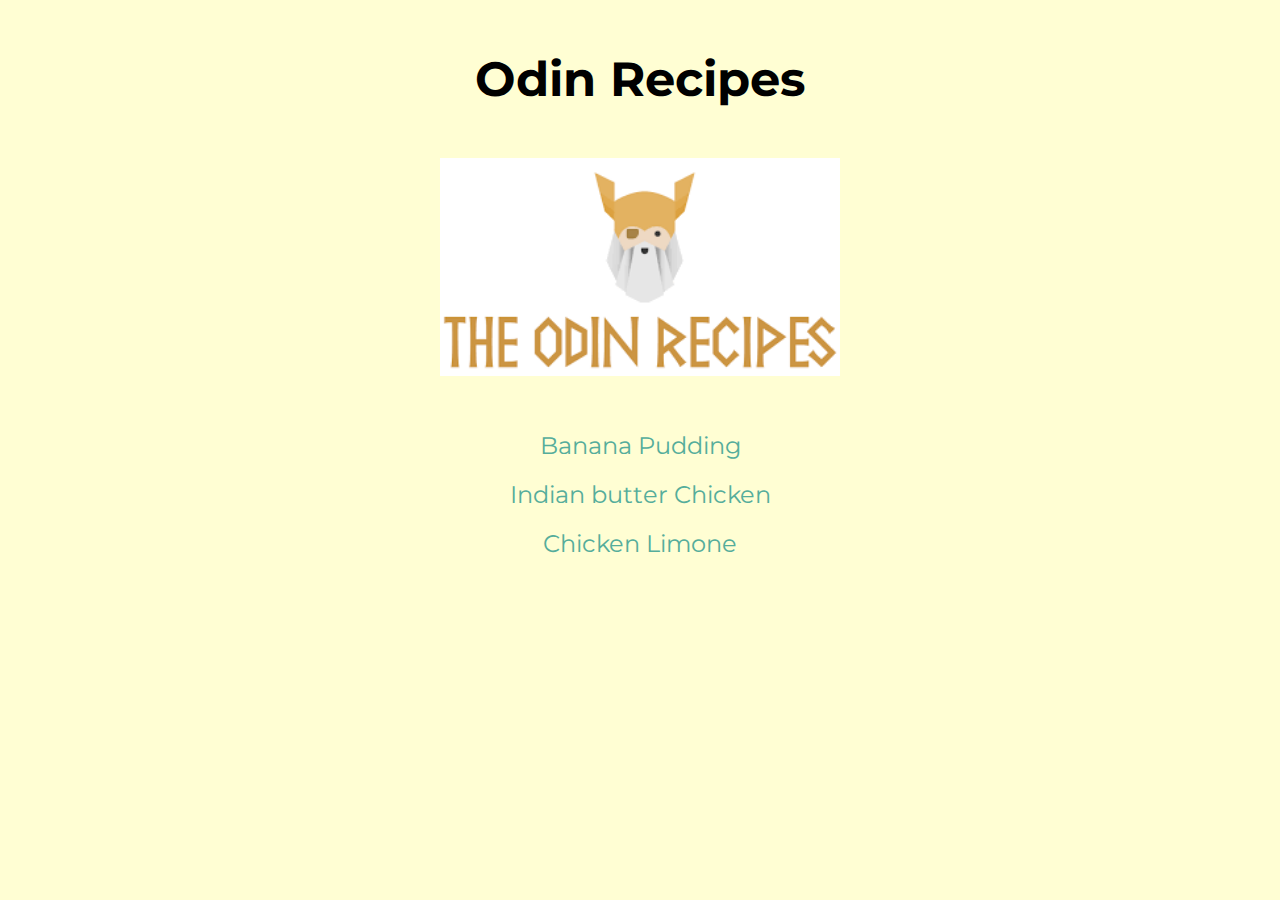
<file: index.html>
<!DOCTYPE html>
<html lang="en">
<head>
    <meta charset="UTF-8">
    <meta name="viewport" content="width=device-width, initial-scale=1.0">
    <title>Odin Recipes</title>
    <link rel="stylesheet" href="./style.css">
</head>
<body>
    <div class="container">
        <h1>Odin Recipes</h1>
        <img src="./images/odin_recipes.png" alt="odin logo" class="logo">
        <ul>
            <li><a href="./recipes/banana-pudding.html">Banana Pudding</a></li>
    
            <li><a href="./recipes/indian-butter-chicken.html">Indian butter Chicken</a></li>
    
            <li><a href="./recipes/chicken-limone.html">Chicken Limone</a></li>
        </ul>
    </div>
  
</body>
</html>
</file>
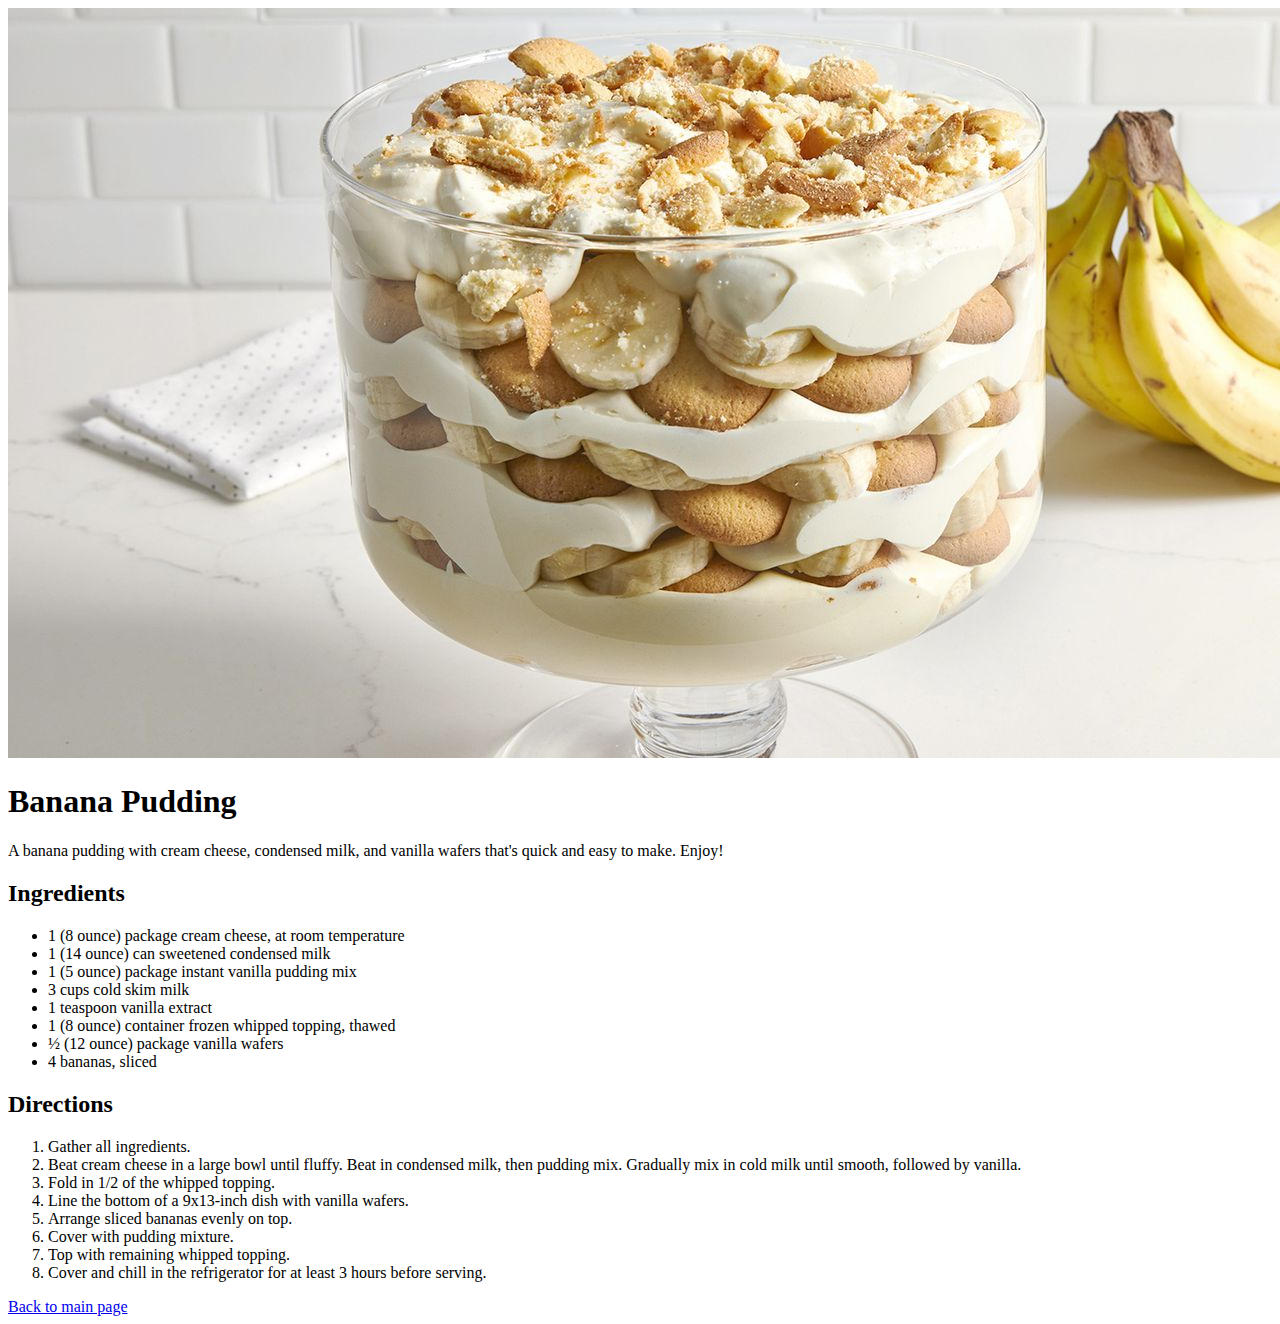
<file: recipes/banana-pudding.html>
<!DOCTYPE html>
<html lang="en">
<head>
    <meta charset="UTF-8">
    <meta name="viewport" content="width=device-width, initial-scale=1.0">
    <title>Banana Pudding</title>
</head>
<body>
    <img src="../images/banana-pudding.jpg" alt="banana-pudding">
    <h1>Banana Pudding</h1>
    <P>A banana pudding with cream cheese, condensed milk, and vanilla wafers that's quick and easy to make. Enjoy!</P>
    <h2>Ingredients</h2>
    <ul>
        <li>1 (8 ounce) package cream cheese, at room temperature</li>
        <li>1 (14 ounce) can sweetened condensed milk</li>
        <li>1 (5 ounce) package instant vanilla pudding mix</li>
        <li>3 cups cold skim milk</li>
        <li>1 teaspoon vanilla extract</li>
        <li>1 (8 ounce) container frozen whipped topping, thawed</li>
        <li>½ (12 ounce) package vanilla wafers</li>
        <li>4 bananas, sliced</li>
    </ul>
    <h2>Directions</h2>
    <ol>
        <li>Gather all ingredients.</li>
        <li>Beat cream cheese in a large bowl until fluffy. Beat in condensed milk, then pudding mix. Gradually mix in cold milk until smooth, followed by vanilla.</li>
        <li>Fold in 1/2 of the whipped topping.</li>
        <li>Line the bottom of a 9x13-inch dish with vanilla wafers.</li>
        <li>Arrange sliced bananas evenly on top.</li>
        <li>Cover with pudding mixture.</li>
        <li>Top with remaining whipped topping.</li>
        <li>Cover and chill in the refrigerator for at least 3 hours before serving.</li>
    </ol>
    <footer>
        <a href="../index.html">Back to main page</a>
    </footer>
</body>
</html>
</file>
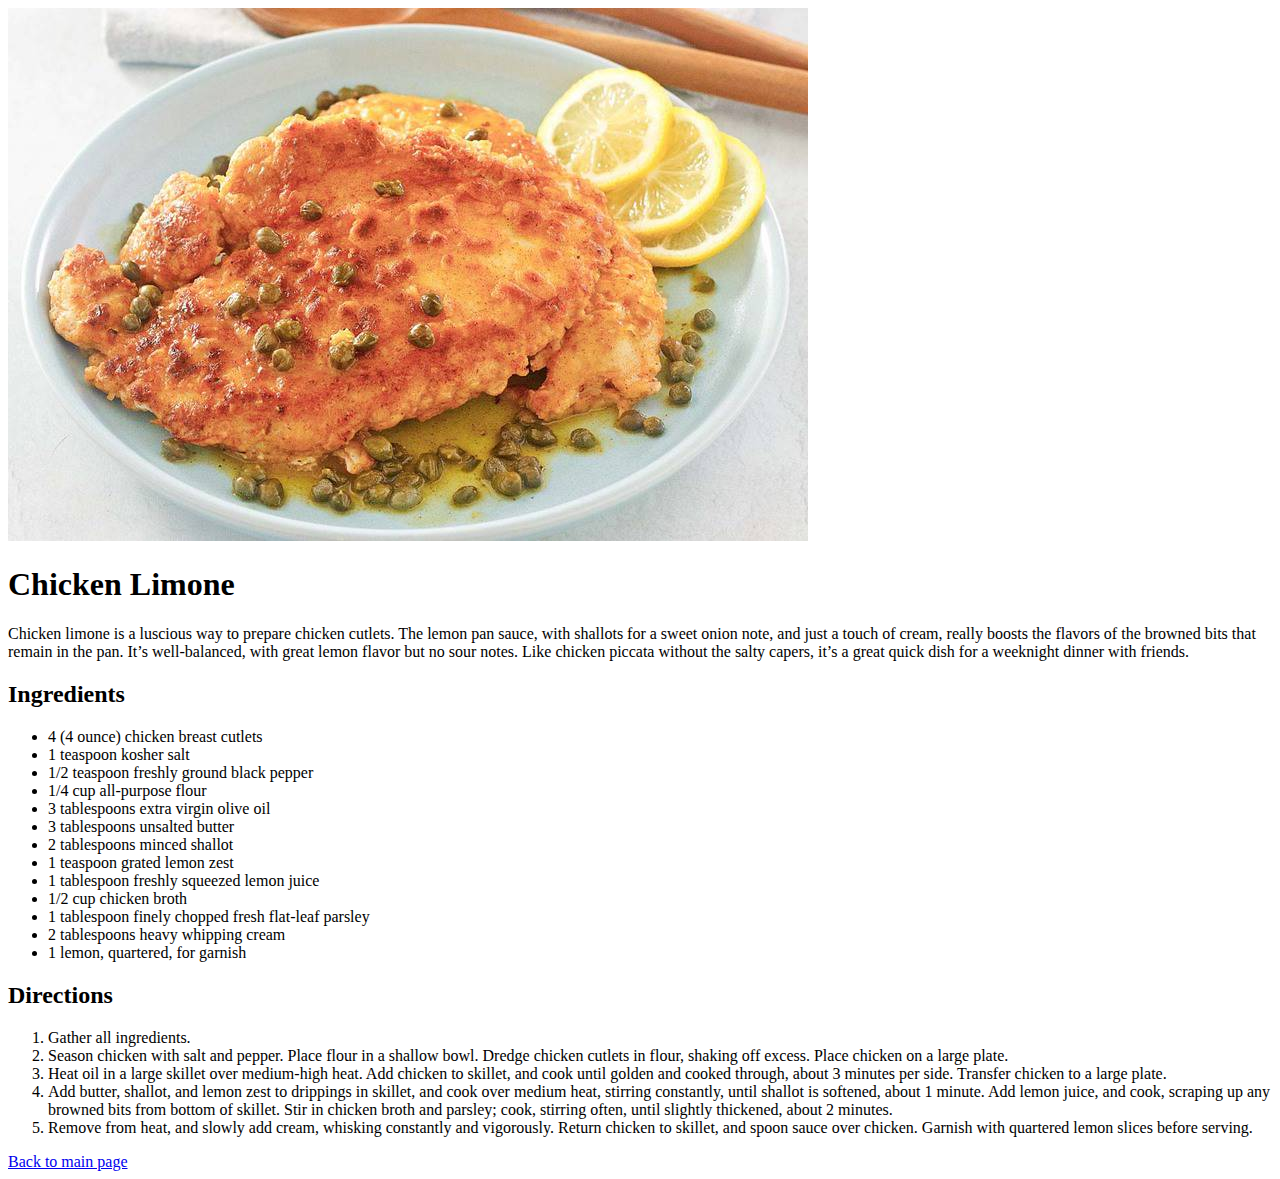
<file: recipes/chicken-limone.html>
<!DOCTYPE html>
<html lang="en">
  <head>
    <meta charset="UTF-8" />
    <meta name="viewport" content="width=device-width, initial-scale=1.0" />
    <title>Chicken Limone</title>
  </head>
  <body>
    <img src="../images/Chicken-Limone.jpg" alt="chicken limone" />
    <h1>Chicken Limone</h1>
    <p>
      Chicken limone is a luscious way to prepare chicken cutlets. The lemon pan
      sauce, with shallots for a sweet onion note, and just a touch of cream,
      really boosts the flavors of the browned bits that remain in the pan. It’s
      well-balanced, with great lemon flavor but no sour notes. Like chicken
      piccata without the salty capers, it’s a great quick dish for a weeknight
      dinner with friends.
    </p>
    <h2>Ingredients</h2>
    <ul>
      <li>4 (4 ounce) chicken breast cutlets</li>
      <li>1 teaspoon kosher salt</li>
      <li>1/2 teaspoon freshly ground black pepper</li>
      <li>1/4 cup all-purpose flour</li>
      <li>3 tablespoons extra virgin olive oil</li>
      <li>3 tablespoons unsalted butter</li>
      <li>2 tablespoons minced shallot</li>
      <li>1 teaspoon grated lemon zest</li>
      <li>1 tablespoon freshly squeezed lemon juice</li>
      <li>1/2 cup chicken broth</li>
      <li>1 tablespoon finely chopped fresh flat-leaf parsley</li>
      <li>2 tablespoons heavy whipping cream</li>
      <li>1 lemon, quartered, for garnish</li>
    </ul>
    <h2>Directions</h2>
    <ol>
      <li>Gather all ingredients.</li>
      <li>
        Season chicken with salt and pepper. Place flour in a shallow bowl.
        Dredge chicken cutlets in flour, shaking off excess. Place chicken on a
        large plate.
      </li>
      <li>
        Heat oil in a large skillet over medium-high heat. Add chicken to
        skillet, and cook until golden and cooked through, about 3 minutes per
        side. Transfer chicken to a large plate.
      </li>
      <li>
        Add butter, shallot, and lemon zest to drippings in skillet, and cook
        over medium heat, stirring constantly, until shallot is softened, about
        1 minute. Add lemon juice, and cook, scraping up any browned bits from
        bottom of skillet. Stir in chicken broth and parsley; cook, stirring
        often, until slightly thickened, about 2 minutes.
      </li>
      <li>
        Remove from heat, and slowly add cream, whisking constantly and
        vigorously. Return chicken to skillet, and spoon sauce over chicken.
        Garnish with quartered lemon slices before serving.
      </li>
    </ol>
    <footer>
      <a href="../index.html">Back to main page</a>
    </footer>
  </body>
</html>
</file>
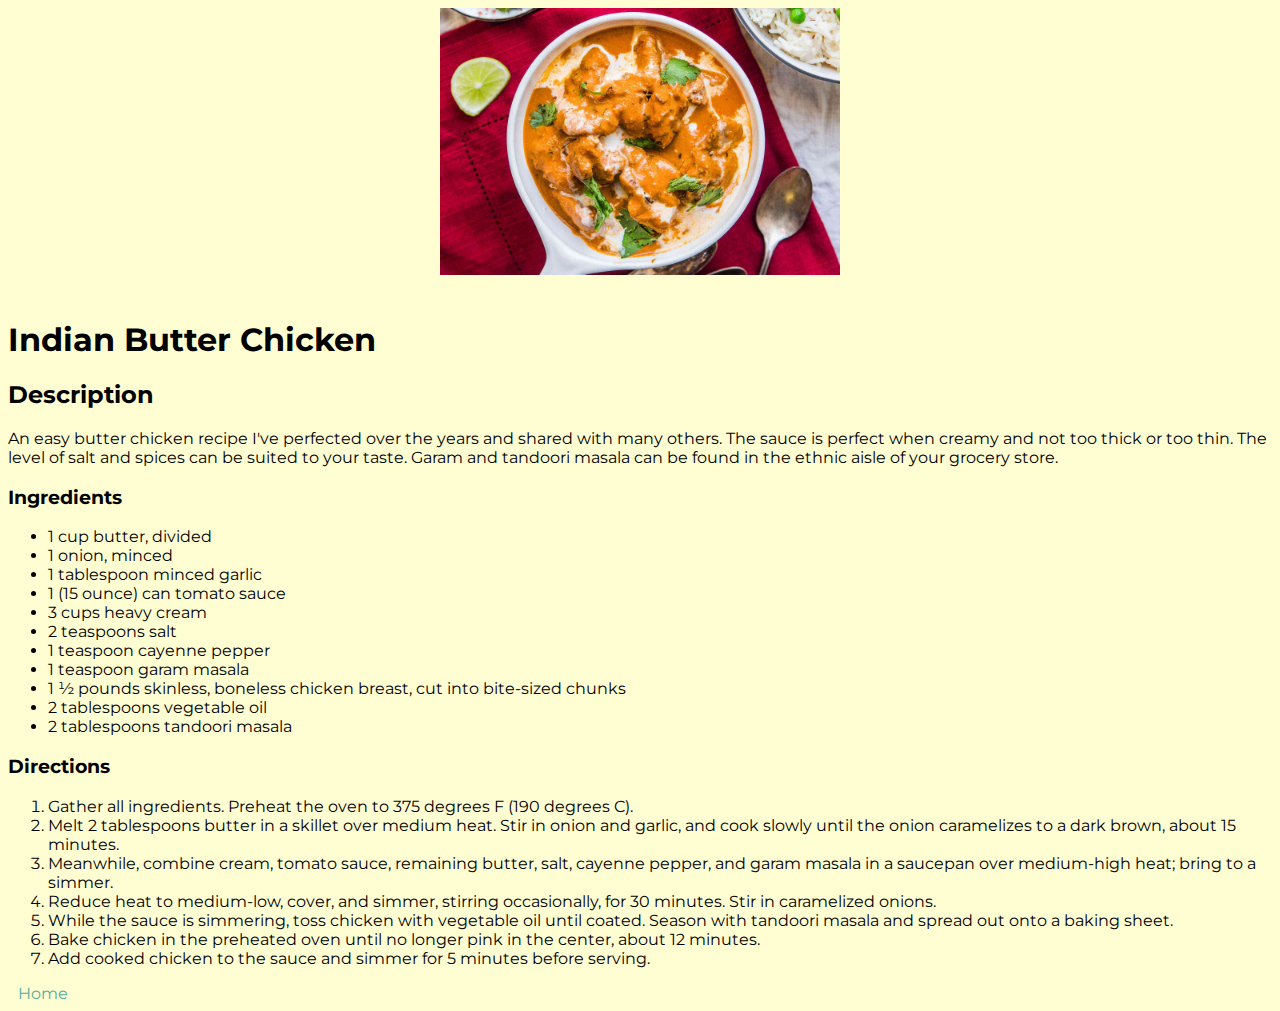
<file: recipes/indian-butter-chicken.html>
<!DOCTYPE html>
<html lang="en">
  <head>
    <meta charset="UTF-8" />
    <meta name="viewport" content="width=device-width, initial-scale=1.0" />
    <title>Indian Butter Chicken</title>
    <link rel="stylesheet" href="../recipes/style.css">
  </head>
  <body>
    <img src="../images/butter-chicken.jpeg" alt="Indian-butter-chicken" />
    <h1>Indian Butter Chicken</h1>
    <h2>Description</h2>
    <p>
      An easy butter chicken recipe I've perfected over the years and shared
      with many others. The sauce is perfect when creamy and not too thick or
      too thin. The level of salt and spices can be suited to your taste. Garam
      and tandoori masala can be found in the ethnic aisle of your grocery
      store.
    </p>
    <h3>Ingredients</h3>
    <ul>
      <li>1 cup butter, divided</li>
      <li>1 onion, minced</li>
      <li>1 tablespoon minced garlic</li>
      <li>1 (15 ounce) can tomato sauce</li>
      <li>3 cups heavy cream</li>
      <li>2 teaspoons salt</li>
      <li>1 teaspoon cayenne pepper</li>
      <li>1 teaspoon garam masala</li>
      <li>
        1 ½ pounds skinless, boneless chicken breast, cut into bite-sized chunks
      </li>
      <li>2 tablespoons vegetable oil</li>
      <li>2 tablespoons tandoori masala</li>
    </ul>
    <h3>Directions</h3>
    <ol>
      <li>
        Gather all ingredients. Preheat the oven to 375 degrees F (190 degrees
        C).
      </li>
      <li>
        Melt 2 tablespoons butter in a skillet over medium heat. Stir in onion
        and garlic, and cook slowly until the onion caramelizes to a dark brown,
        about 15 minutes.
      </li>
      <li>
        Meanwhile, combine cream, tomato sauce, remaining butter, salt, cayenne
        pepper, and garam masala in a saucepan over medium-high heat; bring to a
        simmer.
      </li>
      <li>
        Reduce heat to medium-low, cover, and simmer, stirring occasionally, for
        30 minutes. Stir in caramelized onions.
      </li>
      <li>
        While the sauce is simmering, toss chicken with vegetable oil until
        coated. Season with tandoori masala and spread out onto a baking sheet.
      </li>
      <li>
        Bake chicken in the preheated oven until no longer pink in the center,
        about 12 minutes.
      </li>
      <li>
        Add cooked chicken to the sauce and simmer for 5 minutes before serving.
      </li>
    </ol>
    <footer>
      <a href="../index.html">Home</a>
    </footer>
  </body>
</html>
</file>
<file: style.css>
@import url('https://fonts.googleapis.com/css2?family=Montserrat:ital,wght@0,100..900;1,100..900&display=swap');

* {
    margin: 0;
    padding: 0;
    box-sizing: border-box;
}

body {
    font-family: "Montserrat", sans-serif;
    background-color: #FFFED3;
}

h1 {
    font-size: 3rem;
    text-align: center;
    margin: 50px
}


ul > li {
    list-style: none;
    font-size: 1.5rem;
    text-align: center;
    padding: 10px;
}

.logo {
    display: block;
    margin: auto;
    margin-bottom: 45px;
    width: 400px;
}

a {
    margin: 10px;
    padding: 10px;
    color: black;
    text-decoration: none;
    text-align: center;
    gap: 5px;
}

a:link {
    color: #55AD9B;
}

a:visited {
    color: #01204E;
}

a:hover {
    color: #40A578;
}

a:active {
    color: #C73659;
}
</file>
<file: recipes/style.css>
@import url('https://fonts.googleapis.com/css2?family=Montserrat:ital,wght@0,100..900;1,100..900&display=swap');


body {
    font-family: "Montserrat", sans-serif;
    background-color: #FFFED3;
}

img {
    display: block;
    margin: auto;
    margin-bottom: 45px;
    width: 400px;
}

a {
    margin: 10px;
    color: black;
    text-decoration: none;
}

a:link {
    color: #55AD9B;
}

a:visited {
    color: #01204E;
}

a:hover {
    color: #40A578;
}

a:active {
    color: #C73659;
}
</file>
